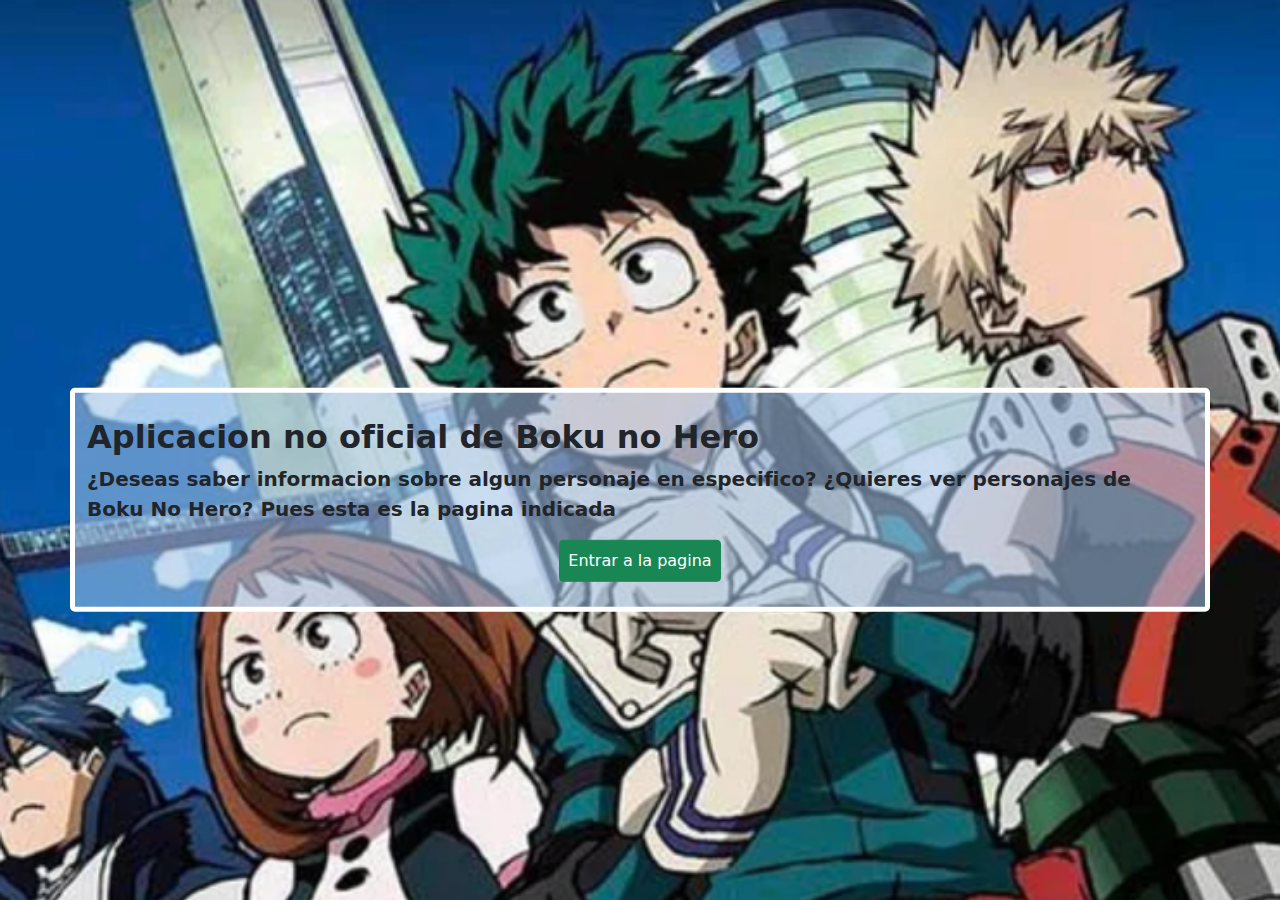
<file: index.html>
<!DOCTYPE html>
<html lang="es">
<head>
    <meta charset="UTF-8">
    <meta name="viewport" content="width=device-width, initial-scale=1.0">
    <!-- Para el manifest -->
    <meta name="theme_color" content="ffffff">
    <title>index</title>
    <link rel="stylesheet" href="css/stylesheet.css">
    <link rel="icon" type="image/x-icon" href="Resources/Iconos03/IconoPage.ico" />
    <!-- CSS only -->
    <!-- <link href="https://cdn.jsdelivr.net/npm/bootstrap@5.1.3/dist/css/bootstrap.min.css" 
rel="stylesheet" integrity="sha384-1BmE4kWBq78iYhFldvKuhfTAU6auU8tT94WrHftjDbrCEXSU1oBoqyl2QvZ6jIW3" crossorigin="anonymous"> -->
<!-- JavaScript Bundle with Popper -->
    <!-- <script src="https://cdn.jsdelivr.net/npm/bootstrap@5.1.3/dist/js/bootstrap.bundle.min.js" 
integrity="sha384-ka7Sk0Gln4gmtz2MlQnikT1wXgYsOg+OMhuP+IlRH9sENBO0LRn5q+8nbTov4+1p" crossorigin="anonymous"></script> -->
    <link rel="stylesheet" href="css/css/bootstrap.css">
    <script src="js/js/bootstrap.js"></script>
    <link rel="manifest" href="manifest.json">
</head>
<body class="body2">
    <div class="position-absolute top-50 start-50 translate-middle container Custom02">
        <div class="row justify-content-center">
            <div class="column col-12">
                <h2 class="fw-bolder">Aplicacion no oficial de Boku no Hero</h2>
                <p class="fs-5 fw-bolder">¿Deseas saber informacion sobre algun personaje en especifico? ¿Quieres ver personajes de Boku No Hero? Pues esta es la pagina indicada</p>
                <center>
                    <button type="button" class="btn btn-success p-2"><a href="Personajes.html" class="text-decoration-none text-white fs-6 fwe-bold">Entrar a la pagina</a></button>
                </center>
                <img src="Resources/Default.jpg" alt="w" id="Display2" style="display: none;">
            </div>
        </div>
    </div>
</body>
<script src="js/Scripts2.js"></script>
<script src="app.js"></script>
</html>
</file>
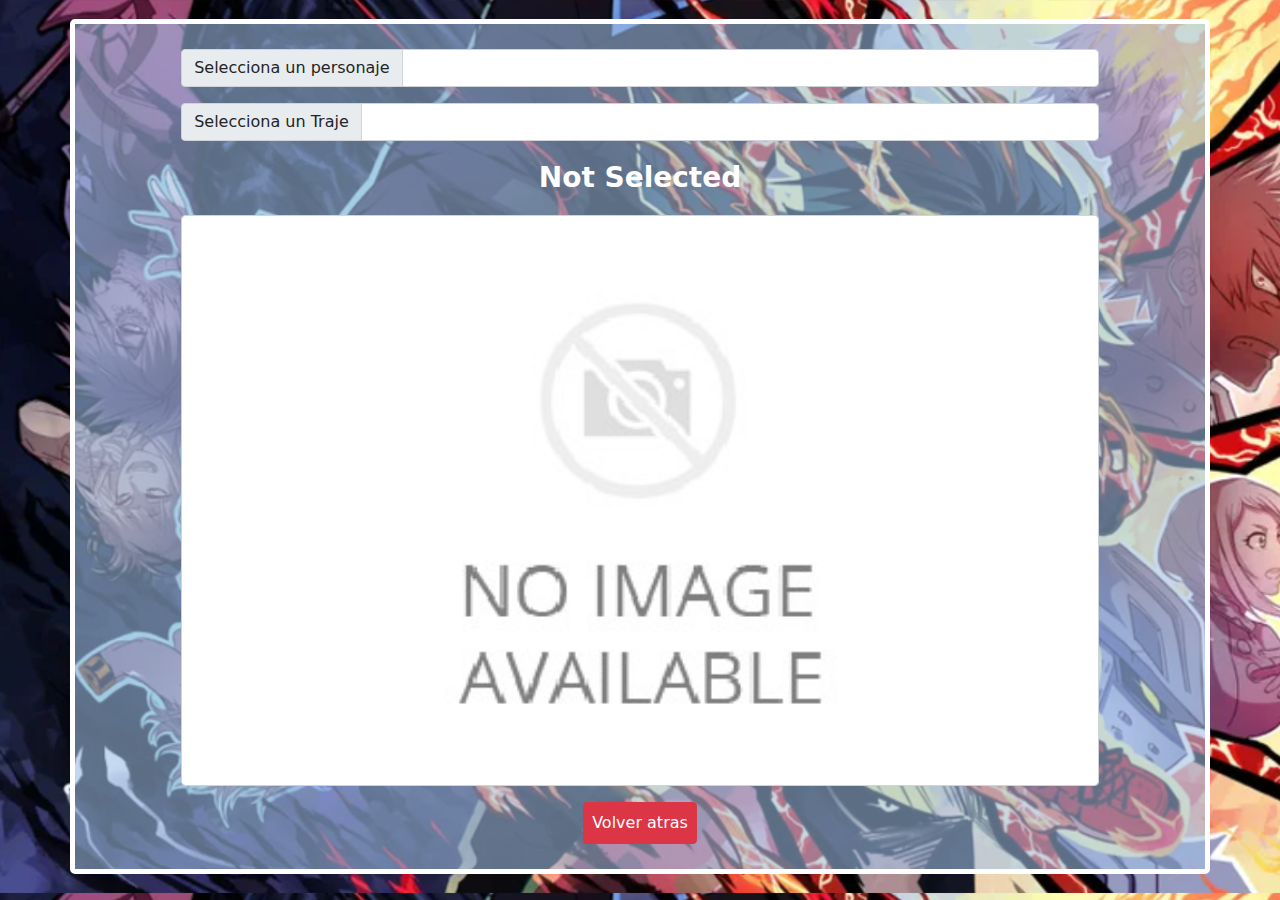
<file: Personajes.html>
<!DOCTYPE html>
<html lang="es">
<head>
    <meta charset="UTF-8">
    <meta name="viewport" content="width=device-width, initial-scale=1.0">
    <!-- Para el manifest -->
    <meta name="theme_color" content="ffffff">
    <title>BokuNoApp</title>
    <link rel="stylesheet" href="css/stylesheet.css">
    <link rel="icon" type="image/x-icon" href="Resources/Iconos03/IconoPage.ico" />
    <!-- CSS only -->
    <!-- <link href="https://cdn.jsdelivr.net/npm/bootstrap@5.1.3/dist/css/bootstrap.min.css" 
rel="stylesheet" integrity="sha384-1BmE4kWBq78iYhFldvKuhfTAU6auU8tT94WrHftjDbrCEXSU1oBoqyl2QvZ6jIW3" crossorigin="anonymous"> -->
<!-- JavaScript Bundle with Popper -->
    <!-- <script src="https://cdn.jsdelivr.net/npm/bootstrap@5.1.3/dist/js/bootstrap.bundle.min.js" 
integrity="sha384-ka7Sk0Gln4gmtz2MlQnikT1wXgYsOg+OMhuP+IlRH9sENBO0LRn5q+8nbTov4+1p" crossorigin="anonymous"></script> -->
    <link rel="stylesheet" href="css/css/bootstrap.css">
    <script src="js/js/bootstrap.js"></script>
    <link rel="manifest" href="manifest.json">
</head>
<body class="body">
    <center>
        <section>
            <div class="container Custom02 m-1">
                <div class="row justify-content-center">
                    <div class="column col-10">
                        <div class="input-group mb-3">
                            <span class="input-group-text" id="inputGroup-sizing-default" for="Personaje">Selecciona un personaje</span>
                            <select name="Personaje" id="Personaje" class="form-control" aria-label="Sizing example input" aria-describedby="inputGroup-sizing-default" >
                                <option value="Izuku">Midoriya</option>
                                <option value="Bakugo">Bakugo</option>
                                <option value="Todoroki">Todoroki</option>
                                <option value="Mirko">Mirko</option>
                                <option value="Uravity">Uravity</option>
                                <option value="Toga">Toga</option>
                                <option value="Shigaraki">Shigaraki</option>
                                <option value="Dabi">Dabi</option>
                                <option value="EraserHead">Eraser Head</option>
                                <option value="AllMight">All Might</option>
                            </select>
                        </div>
                        <div class="input-group mb-3">
                            <span class="input-group-text" id="inputGroup-sizing-default" for="Traje">Selecciona un Traje</span>
                            <select name="Traje" id="Traje" class="form-control" aria-label="Sizing example input" aria-describedby="inputGroup-sizing-default" >
                            </select>
                        </div>
                        <p class="fs-3 fw-bolder text-white" id="Name">Not Selected</p>
                        <div class="input-group mb-3">
                            <img style="width: 200px; max-height: 1200px;" src="Resources/Default.jpg" alt="Imagen" class="form-control" aria-label="Sizing example input" aria-describedby="inputGroup-sizing-default" id="Imagen">
                        </div>
                        <a href="index.html" class="btn btn-danger p-2 text-decoration-none text-white fs-6 fwe-bold">Volver atras</a>
                    </div>
                </div>
            </div>
        </section>
        <img src="Resources/Default.jpg" alt="no" id="Display">
    </center>
</body>
<script src="app.js"></script>
<script src="js/Scripts.js"></script>
</html>
</file>
<file: css/stylesheet.css>
.body2{
    background-image: url(../Resources/bg3.png);
    /* background-color: rgb(173, 173, 173); */
    /* background-repeat: no-repeat; */
    background-size:cover;
    padding: 15px;
}
.body{
    background-image: url(../Resources/bg4.png);
    /* background-color: rgb(173, 173, 173); */
    /* background-repeat: no-repeat; */
    background-size:cover;
    padding: 15px;
}
.Principal{
    display: flex;
    flex-wrap: wrap;
}
.Custom01{
    background-color: rgba(122, 183, 190, 0.612);
    border: solid white 5px;
    border-radius: 5px;
    padding: 25px;
}
.Custom02{
    background-color: rgba(161, 194, 232, 0.569);
    border: solid white 5px;
    border-radius: 5px;
    padding: 25px;
}
.Custom02{
    /* border: double black 5px;
    border-radius: 5px; */
    padding: 25px;
    margin-top: 50px;
    padding: 25px;
}
#Imagen{
    cursor: pointer;
}
</file>
